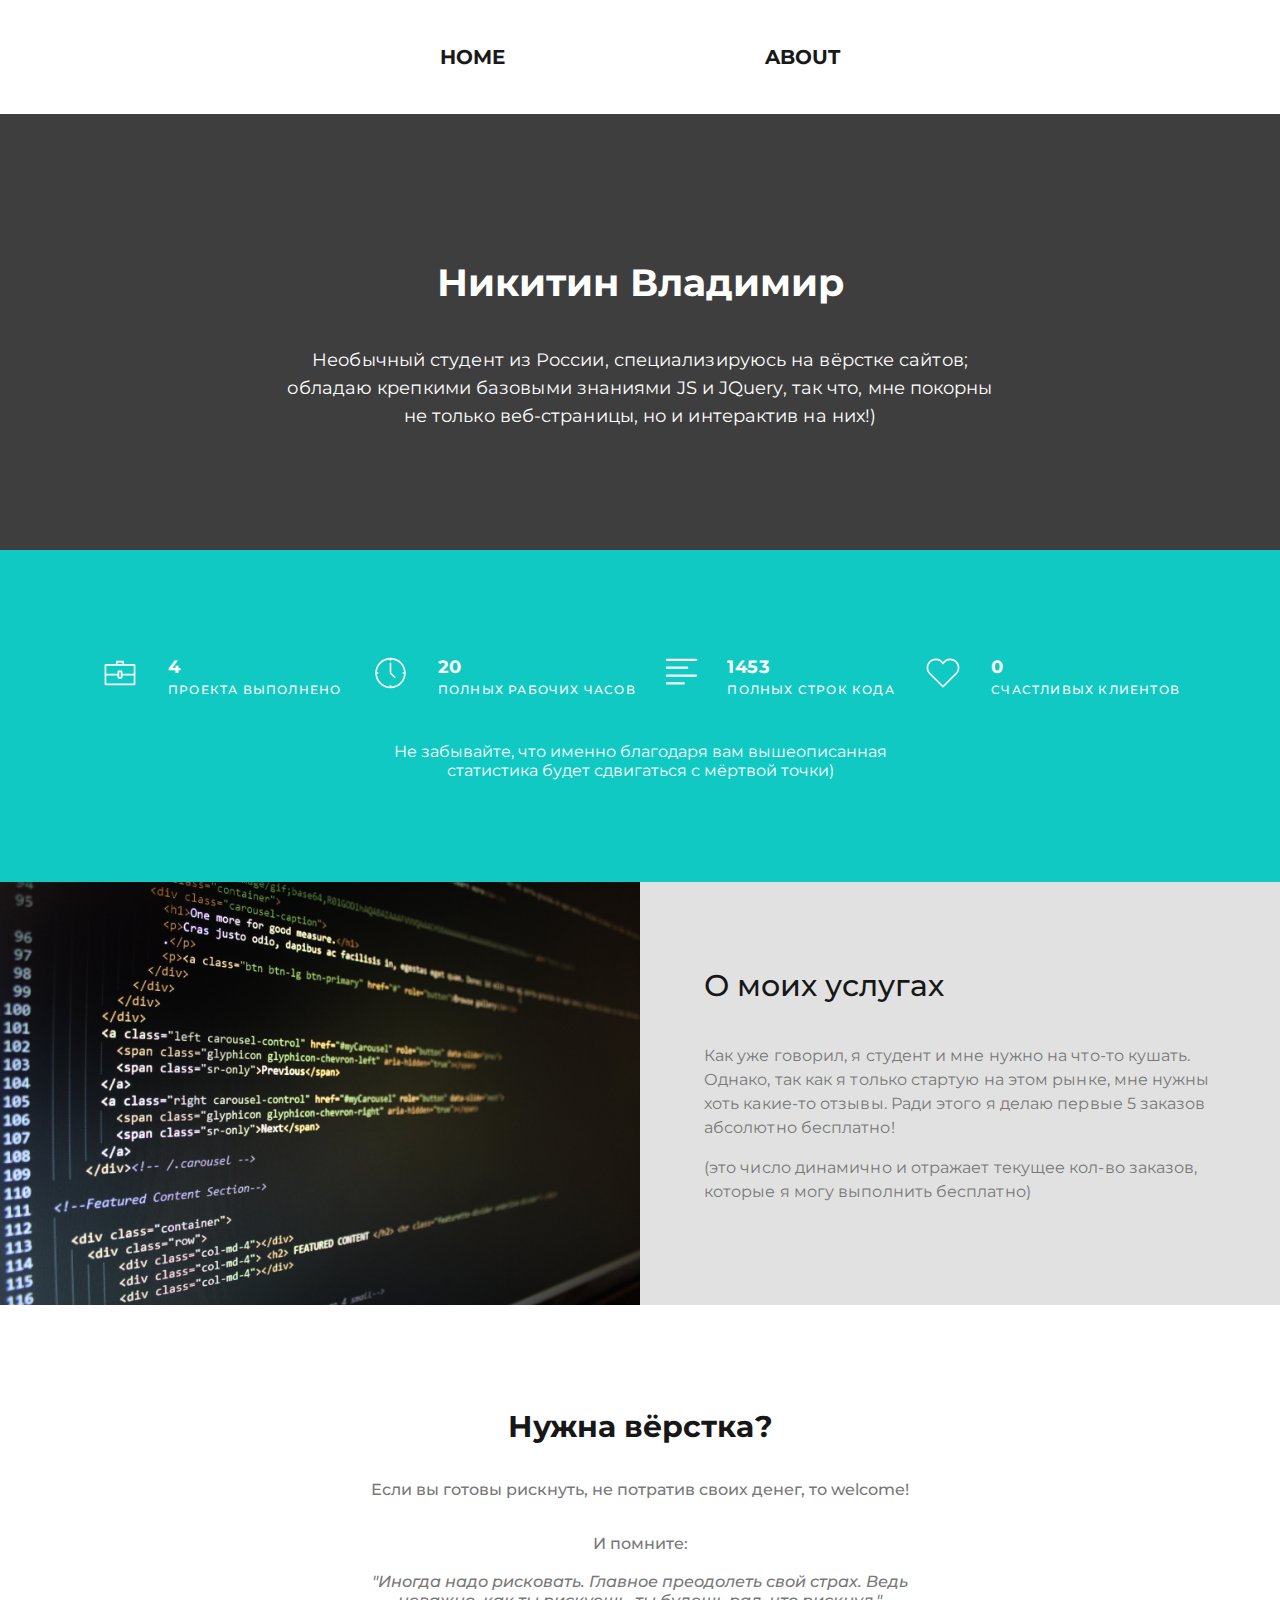
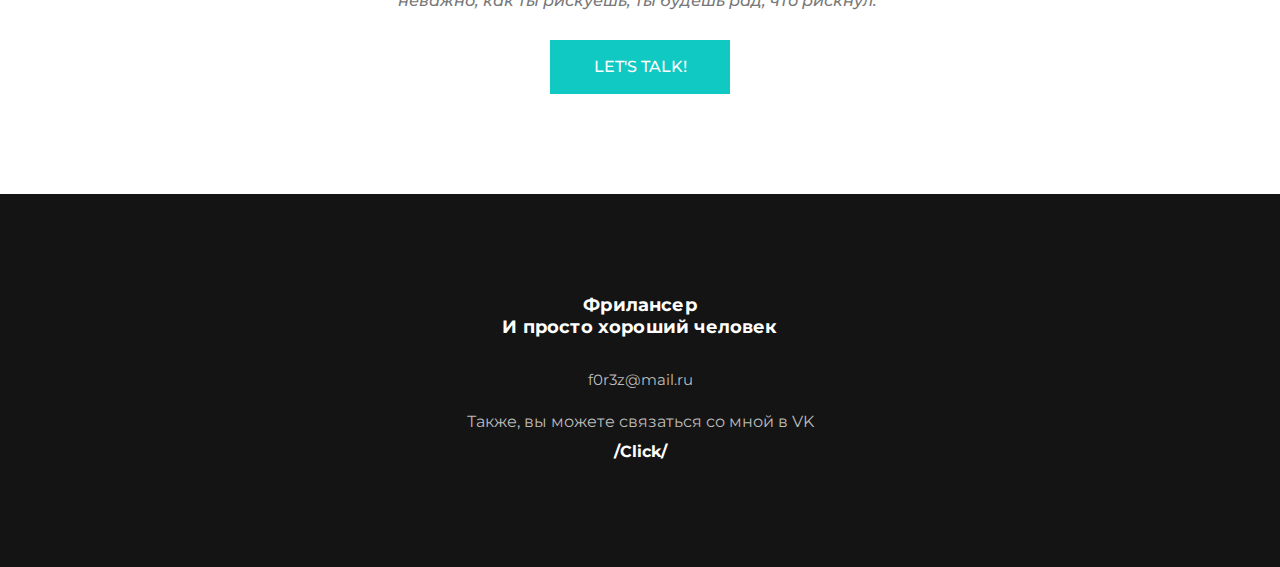
<file: about.html>
<!doctype html>
<html lang="ru">
<head>
    <meta charset="UTF-8">
    <meta name="viewport"
          content="width=device-width, user-scalable=no, initial-scale=1.0, maximum-scale=1.0, minimum-scale=1.0">
    <meta http-equiv="X-UA-Compatible" content="ie=edge">
    <title>Немного обо мне</title>
    <link href="https://fonts.googleapis.com/css?family=Montserrat:300,400,500,700&display=swap" rel="stylesheet">
    <link rel="stylesheet" href="css/style.css">
    <link rel="stylesheet" href="css/about.css">
</head>
<body>
<header class="header">
    <div class="container">
        <nav class="header-nav">
            <ul class="header__list flexCenter">
                <li><a href="index.html" class="header__link">home</a></li>
                <li><a href="#" class="header__link">about</a></li>
            </ul>
        </nav>
    </div>
</header>
<!-- header-->

<main class="me flexColumnCenter">
    <h1 class="me__title">
        Никитин Владимир
    </h1>
    <div class="me__descr">
        Необычный студент из России, специализируюсь на вёрстке сайтов; обладаю
        крепкими базовыми знаниями JS и JQuery, так что, мне покорны не только
        веб-страницы, но и интерактив на них!)
    </div>
</main>
<!-- Хто я? -->

<div class="stat">
    <div class="stat-cards flexCenter">
        <div class="stat-card">
            <div class="stat-card__img">
                <svg width="40" height="40" class="svg-icon" viewBox="0 0 20 20">
                    <path fill="#fff" d="M17.283,5.549h-5.26V4.335c0-0.222-0.183-0.404-0.404-0.404H8.381c-0.222,0-0.404,0.182-0.404,0.404v1.214h-5.26c-0.223,0-0.405,0.182-0.405,0.405v9.71c0,0.223,0.182,0.405,0.405,0.405h14.566c0.223,0,0.404-0.183,0.404-0.405v-9.71C17.688,5.731,17.506,5.549,17.283,5.549 M8.786,4.74h2.428v0.809H8.786V4.74z M16.879,15.26H3.122v-4.046h5.665v1.201c0,0.223,0.182,0.404,0.405,0.404h1.618c0.222,0,0.405-0.182,0.405-0.404v-1.201h5.665V15.26z M9.595,9.583h0.81v2.428h-0.81V9.583zM16.879,10.405h-5.665V9.19c0-0.222-0.183-0.405-0.405-0.405H9.191c-0.223,0-0.405,0.183-0.405,0.405v1.215H3.122V6.358h13.757V10.405z"></path>
                </svg>
            </div>
            <div class="stat-card-text">
                <div class="stat-card__value">4</div>
                <div class="stat-card__name">Проекта выполнено</div>
            </div>
        </div>
        <div class="stat-card">
            <div class="stat-card__img">
                <svg width="40" height="40" class="svg-icon" viewBox="0 0 20 20">
                    <path fill="#fff" d="M10.25,2.375c-4.212,0-7.625,3.413-7.625,7.625s3.413,7.625,7.625,7.625s7.625-3.413,7.625-7.625S14.462,2.375,10.25,2.375M10.651,16.811v-0.403c0-0.221-0.181-0.401-0.401-0.401s-0.401,0.181-0.401,0.401v0.403c-3.443-0.201-6.208-2.966-6.409-6.409h0.404c0.22,0,0.401-0.181,0.401-0.401S4.063,9.599,3.843,9.599H3.439C3.64,6.155,6.405,3.391,9.849,3.19v0.403c0,0.22,0.181,0.401,0.401,0.401s0.401-0.181,0.401-0.401V3.19c3.443,0.201,6.208,2.965,6.409,6.409h-0.404c-0.22,0-0.4,0.181-0.4,0.401s0.181,0.401,0.4,0.401h0.404C16.859,13.845,14.095,16.609,10.651,16.811 M12.662,12.412c-0.156,0.156-0.409,0.159-0.568,0l-2.127-2.129C9.986,10.302,9.849,10.192,9.849,10V5.184c0-0.221,0.181-0.401,0.401-0.401s0.401,0.181,0.401,0.401v4.651l2.011,2.008C12.818,12.001,12.818,12.256,12.662,12.412"></path>
                </svg>
            </div>
            <div class="stat-card-text">
                <div class="stat-card__value">20</div>
                <div class="stat-card__name">Полных рабочих часов</div>
            </div>
        </div>
        <div class="stat-card">
            <div class="stat-card__img">
                <svg width="35" height="35" class="svg-icon" viewBox="0 0 20 20">
                    <path fill="#fff" d="M1.683,3.39h16.676C18.713,3.39,19,3.103,19,2.749s-0.287-0.642-0.642-0.642H1.683
								c-0.354,0-0.641,0.287-0.641,0.642S1.328,3.39,1.683,3.39z M1.683,7.879h11.545c0.354,0,0.642-0.287,0.642-0.641
								s-0.287-0.642-0.642-0.642H1.683c-0.354,0-0.641,0.287-0.641,0.642S1.328,7.879,1.683,7.879z M18.358,11.087H1.683
								c-0.354,0-0.641,0.286-0.641,0.641s0.287,0.642,0.641,0.642h16.676c0.354,0,0.642-0.287,0.642-0.642S18.713,11.087,18.358,11.087z
								 M11.304,15.576H1.683c-0.354,0-0.641,0.287-0.641,0.642s0.287,0.641,0.641,0.641h9.621c0.354,0,0.642-0.286,0.642-0.641
								S11.657,15.576,11.304,15.576z"></path>
                </svg>
            </div>
            <div class="stat-card-text">
                <div class="stat-card__value">1453</div>
                <div class="stat-card__name">Полных строк кода</div>
            </div>
        </div>
        <div class="stat-card">
            <div class="stat-card__img">
                <svg width="40" height="40" class="svg-icon" viewBox="0 0 20 20">
                    <path fill="#fff" d="M9.719,17.073l-6.562-6.51c-0.27-0.268-0.504-0.567-0.696-0.888C1.385,7.89,1.67,5.613,3.155,4.14c0.864-0.856,2.012-1.329,3.233-1.329c1.924,0,3.115,1.12,3.612,1.752c0.499-0.634,1.689-1.752,3.612-1.752c1.221,0,2.369,0.472,3.233,1.329c1.484,1.473,1.771,3.75,0.693,5.537c-0.19,0.32-0.425,0.618-0.695,0.887l-6.562,6.51C10.125,17.229,9.875,17.229,9.719,17.073 M6.388,3.61C5.379,3.61,4.431,4,3.717,4.707C2.495,5.92,2.259,7.794,3.145,9.265c0.158,0.265,0.351,0.51,0.574,0.731L10,16.228l6.281-6.232c0.224-0.221,0.416-0.466,0.573-0.729c0.887-1.472,0.651-3.346-0.571-4.56C15.57,4,14.621,3.61,13.612,3.61c-1.43,0-2.639,0.786-3.268,1.863c-0.154,0.264-0.536,0.264-0.69,0C9.029,4.397,7.82,3.61,6.388,3.61"></path>
                </svg>
            </div>
            <div class="stat-card-text">
                <div class="stat-card__value">0</div>
                <div class="stat-card__name">Счастливых клиентов</div>
            </div>
        </div>
    </div>
    <div class="stat__subtitle flexCentered">
            <div class="stat__subtitle_text">
                Не забывайте, что именно благодаря вам вышеописанная статистика
                будет сдвигаться с мёртвой точки)
            </div>
    </div>
</div>
<!-- Статистика -->

<div class="info">
    <div class="info-img">
        <img src="img/about/codeExample.jpg" alt="">
    </div>
    <div class="info-text">
        <div class="info-text-wrapper">
            <div class="info-text__title">
                О моих услугах
            </div>
            <div class="info-text__descr">
                <p class="info-text__p info-text__p_first">
                        Как уже говорил, я студент и мне нужно на что-то кушать.
                        Однако, так как я только стартую на этом рынке, мне нужны хоть какие-то
                        отзывы. Ради этого я делаю первые 5 заказов абсолютно бесплатно!
                </p>
                <p class="info-text__p">
                    (это число динамично и отражает текущее кол-во заказов, которые
                    я могу выполнить бесплатно)
                </p>
            </div>
        </div>
    </div>
</div>
<!-- О моих услугах -->

<div class="needs flexColumnCenter">
    <div class="needs__title">
        Нужна вёрстка?
    </div>
    <div class="needs__subtitle">
        Если вы готовы рискнуть, не потратив своих денег, то welcome!
    </div>
    <cite class="needs__cite">
        <span class="needs__cite_notItalic">И помните:</span> <br>
        "Иногда надо рисковать. Главное преодолеть свой страх. Ведь неважно, как ты рискуешь, ты будешь рад, что рискнул."
    </cite>
    <button class="needs__btn">
        <a href="https://vk.com/belialchurch">
            Let's talk!
        </a>
    </button>
</div>


<!--  footer -->
<footer class="footer">
    <div class="container flexColumnCenter">

        <div class="footer__title">
            Фрилансер <br> И просто хороший человек
        </div>


        <a href="https://mail.ru" class="footer__mail">
            f0r3z@mail.ru
        </a>


        <a class="footer__vk" href="https://vk.com/belialchurch">
            Также, вы можете связаться со мной в VK
            <br> <span>/Click/</span>
        </a>


    </div>
</footer>
</body>
</html>
</file>
<file: css/style.css>
* {
  scroll-behavior: smooth;
  font-family: 'Montserrat', sans-serif;
  box-sizing: border-box; }

a {
  text-decoration: none; }

body {
  margin: 0;
  padding: 0; }

ol, ul {
  list-style: none;
  padding: 0;
  margin: 0; }

button, textarea, select, input {
  font: inherit; }

.container {
  max-width: 1170px;
  margin: 0 auto; }

.flexCenter {
  display: flex;
  justify-content: space-between;
  align-items: center; }

.flexCentered {
  display: flex;
  justify-content: center;
  align-items: center; }

.flexColumnCenter {
  display: flex;
  flex-direction: column;
  align-items: center; }

.header {
  padding-top: 45px;
  padding-bottom: 45px; }
  .header__list {
    width: 400px;
    margin: 0 auto; }
  .header__link {
    text-transform: uppercase;
    font-size: 20px;
    color: #191919;
    font-weight: 700;
    transition: all ease 0.3s; }
    .header__link:hover {
      color: #10c9c3;
      transition: all ease 0.3s; }
.works {
  padding-top: 40px;
  padding-bottom: 40px;
  text-align: center;
}
.works__title {
  margin-bottom: 31px;
  font-size: 38px;
  font-weight: 700;
  letter-spacing: 0.38px;
}
.works-cards {
  display: flex;
  justify-content: space-around;
  flex-wrap: wrap;
}
.works-card {
  width: 356px;
  position: relative;
}
.works__img {
  width: 100%;
}
.works-card__title {
  position: absolute;
  top: 20px;
  left: 20px;
  color: #ffffff;
  font-size: 25px;
  display: none;
}
@keyframes worksAnimate {
    from  {
      opacity: 0;}
    to {
      opacity: 1;
    }
}
.works-card:hover .works-card__title {
  display: block;
  animation: worksAnimate 0.5s;
}

.about {
  padding-top: 100px;
  padding-bottom: 100px;
  background: #f6f6f6; }
  .about__title {
    margin-bottom: 31px;
    font-size: 38px;
    font-weight: 700;
    letter-spacing: 0.38px; }
  .about__descr {
    color: #787878;
    max-width: 512px;
    text-align: center;
    line-height: 28px;
    font-size: 18px;
    letter-spacing: 0.09px; }



.footer {
  padding-top: 100px;
  padding-bottom: 100px;
  background: #141414; }
  .footer__title {
    margin-bottom: 30px;
    color: #fff;
    font-size: 18px;
    font-weight: 700;
    letter-spacing: 0.18px;
    text-align: center; }
  .footer__mail {
    margin-bottom: 15px;
    color: #bcbcbc;
    font-size: 15px;
    line-height: 24px; }
  .footer__vk {
    color: #bcbcbc;
    text-align: center;
    line-height: 30px; }
    .footer__vk span {
      color: #ffffff;
      font-weight: 700; }
</file>
<file: css/about.css>
.me {
  padding-top: 120px;
  padding-bottom: 120px;
  background: #3e3e3e;
  color: #ffff; }
  .me__title {
    margin-bottom: 40px;
    font-size: 38px;
    font-weight: 700; }
  .me__descr {
    max-width: 712px;
    letter-spacing: 0.09px;
    line-height: 28px;
    font-size: 18px;
    text-align: center; }

.stat {
  padding-top: 102px;
  padding-bottom: 102px;
  background: #10c9c3;
  color: #fff; }
  .stat-cards {
    max-width: 1080px;
    margin: 0 auto;
    margin-bottom: 45px;
    flex-wrap: wrap; }
  .stat-card {
    display: flex;
    align-items: center; }
    .stat-card-text {
      margin-left: 28px; }
    .stat-card__value {
      font-size: 18px;
      font-weight: 700;
      letter-spacing: 0.54px;
      line-height: 30px; }
    .stat-card__name {
      font-size: 12px;
      text-transform: uppercase;
      letter-spacing: 1.2px;
      font-weight: 500; }
  .stat__subtitle {
    text-align: center; }
    .stat__subtitle_text {
      max-width: 512px; }

.info {
  display: flex;
  align-items: center;
  overflow: hidden;
  background: #e1e1e1; }
  .info-img {
    width: 50%;
    margin-top: -4px;
    margin-bottom: -4px;
    height: 100%; }
    .info-img img {
      width: 100%;
      height: 100%; }
  .info-text {
    height: 100%;
    width: 50%;
    display: flex;
    justify-content: center;
    align-items: center; }
    .info-text-wrapper {
      max-width: 512px; }
    .info-text__title {
      margin-bottom: 40px;
      color: #171717;
      font-size: 30px;
      font-weight: 500; }
    .info-text__p {
      color: #787878;
      font-size: 16px;
      line-height: 24px;
      letter-spacing: 0.08px; }

.needs {
  padding-top: 103px;
  padding-bottom: 100px; }
  .needs__title {
    margin-bottom: 35px;
    color: #171717;
    font-weight: 700;
    font-size: 30px; }
  .needs__subtitle {
    margin-bottom: 35px; }
  .needs__subtitle, .needs__cite {
    color: #787878;
    font-size: 16px;
    font-weight: 500; }
  .needs__cite {
    margin-bottom: 30px;
    text-align: center;
    max-width: 540px; }
    .needs__cite_notItalic {
      font-style: normal;
      display: block; }
  .needs__btn {
    width: 180px;
    height: 54px;
    background: #10c9c3;
    border: none;
    text-transform: uppercase;
    cursor: pointer; }
    .needs__btn a {
      color: #fff;
      font-weight: 500; }

@media (max-width: 1100px) {
  .info {
    justify-content: center;
    padding-top: 35px;
    padding-bottom: 35px; }
    .info-text {
      text-align: center; }
    .info-img {
      display: none; }
  .stat-cards {
    flex-direction: column;
    align-items: center; }
  .stat-card {
    margin-bottom: 45px;
    flex-direction: column; }
    .stat-card-text {
      margin-left: 0;
      text-align: center; }
    .stat-card__img svg {
      width: 50px;
      height: 50px; }
    .stat-card__value {
      font-size: 30px; }
    .stat-card__name {
      font-size: 20px; } }

@media (max-width: 540px) {
  .needs__subtitle, .needs__cite {
    max-width: 310px;
    text-align: center; }
  .info-text__p {
    font-size: 14px;
    width: 310px; } }

@media (max-width: 425px) {
  .header__list {
    width: 310px; }
  .header__link {
    font-size: 16px; }
  .me__title {
    text-align: center;
    font-size: 30px; }
  .me__descr {
    font-size: 14px;
    max-width: 310px; } }
</file>
